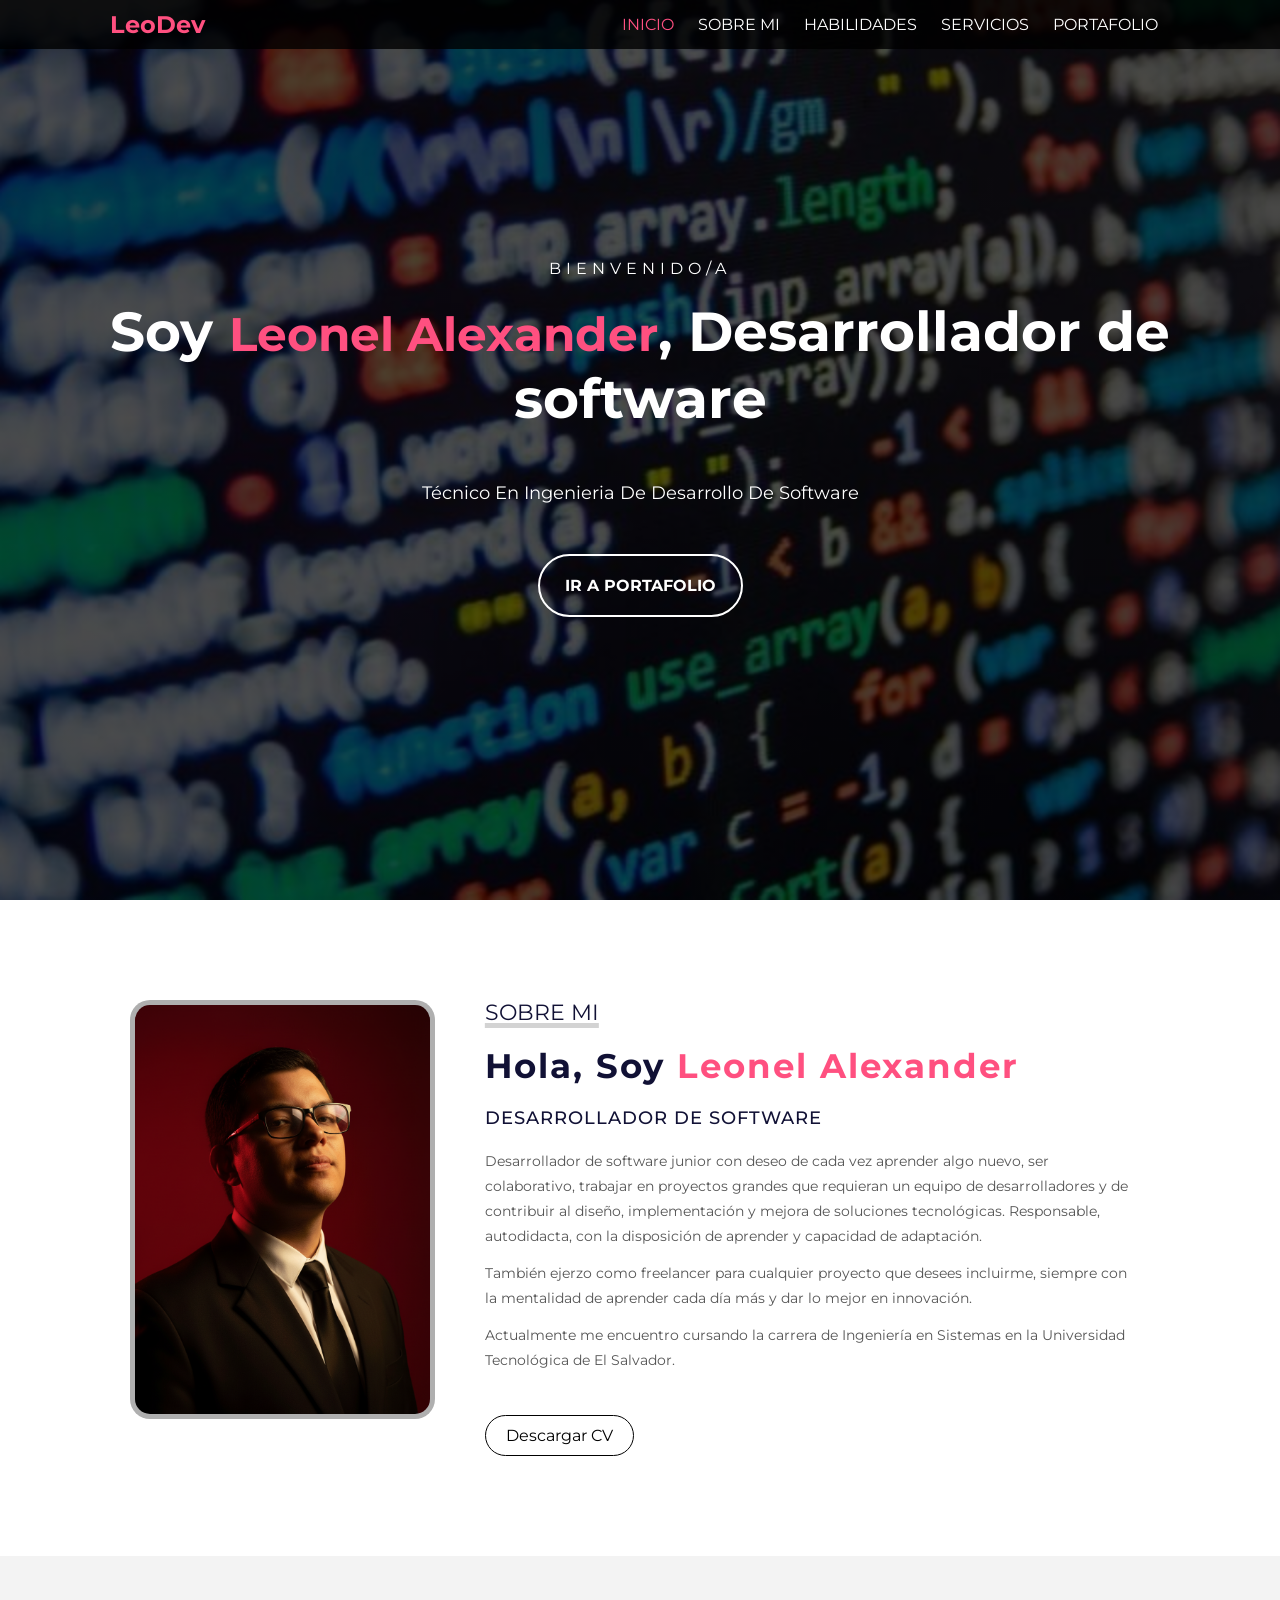
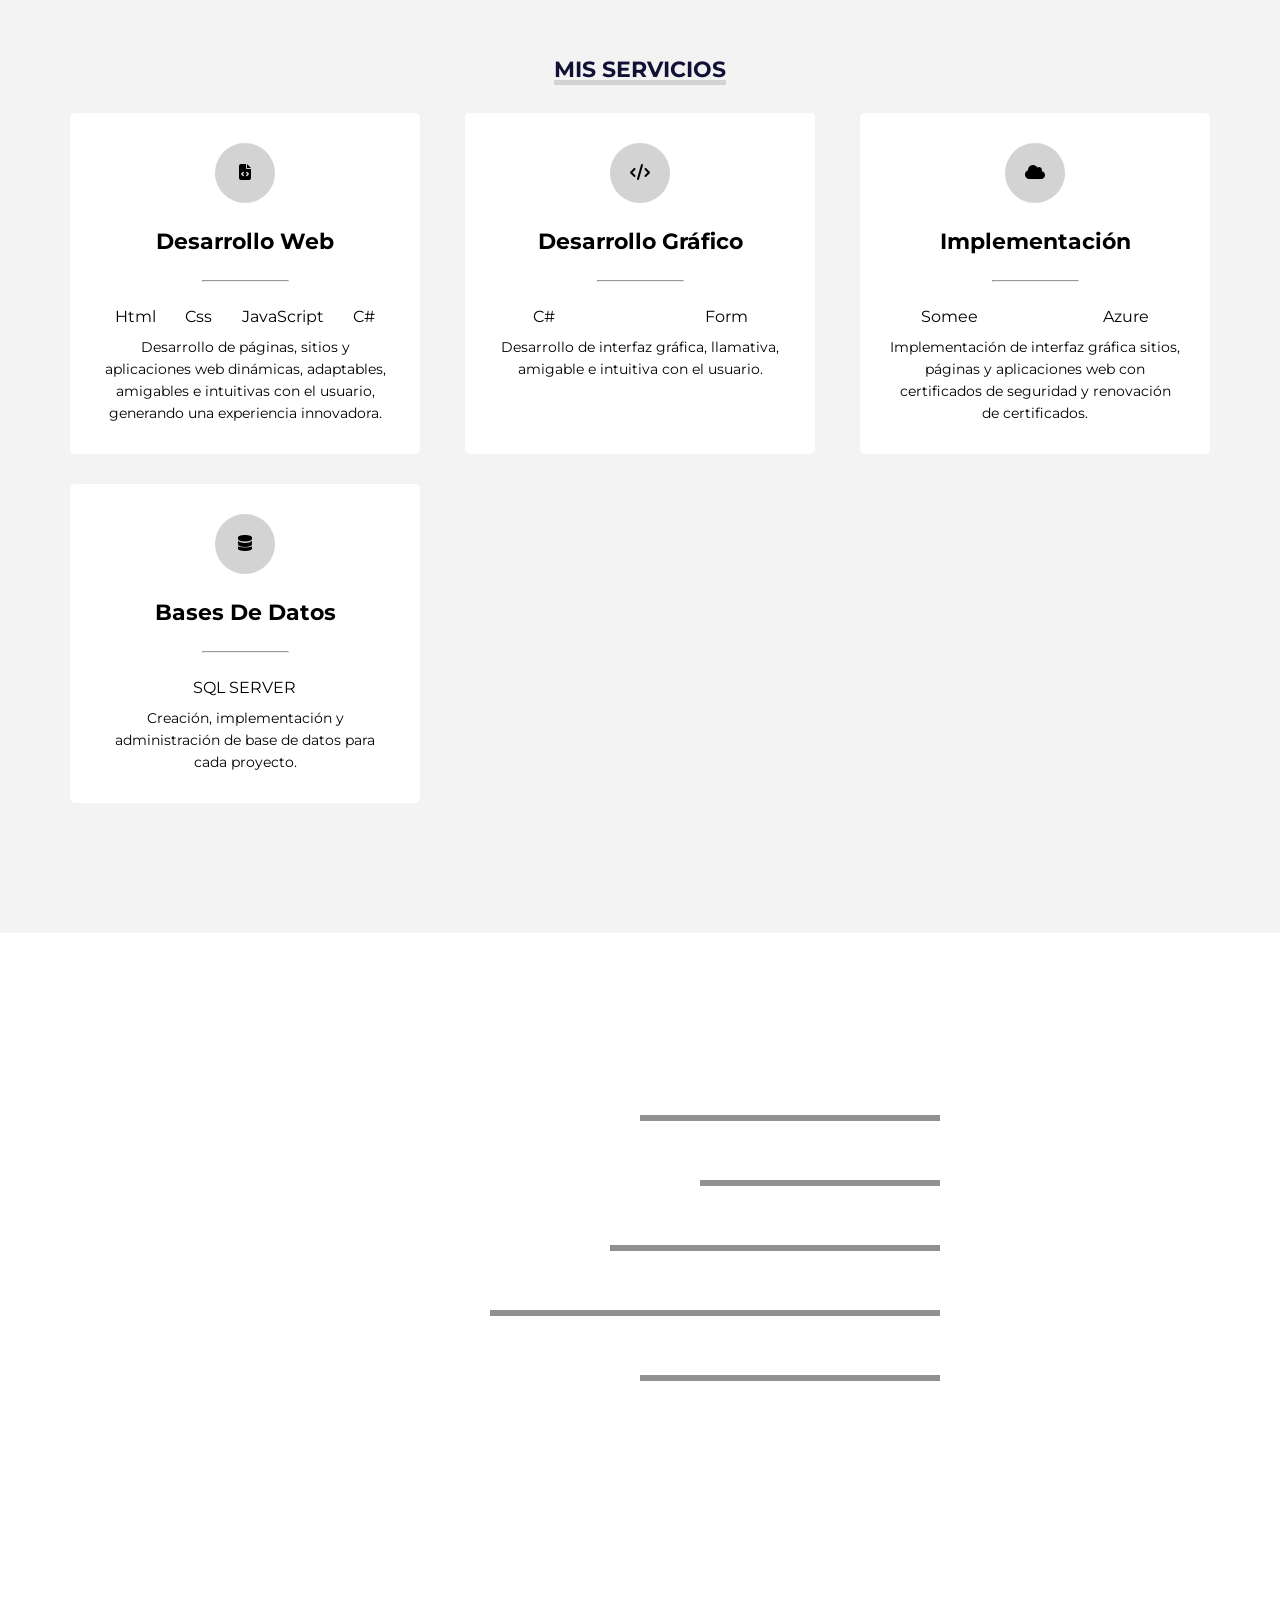
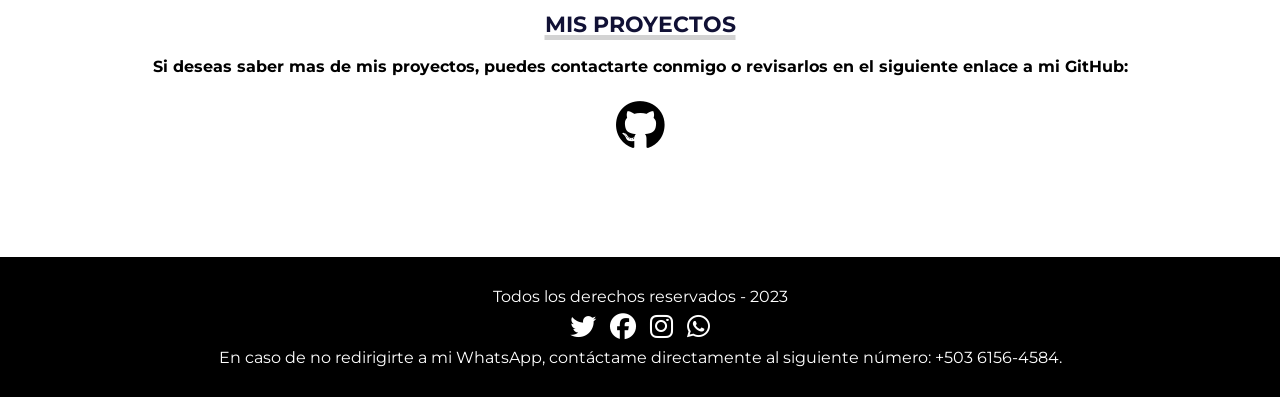
<file: portafolio web/index.html>
<!DOCTYPE html>
<html lang="es">

<head>
    <meta charset="UTF-8">
    <meta http-equiv="X-UA-Compatible" content="IE=edge">
    <meta name="viewport" content="width=device-width, initial-scale=1.0 user-scalable=no">
    <link rel="stylesheet" href="https://cdnjs.cloudflare.com/ajax/libs/font-awesome/6.1.1/css/all.min.css" integrity="sha512-KfkfwYDsLkIlwQp6LFnl8zNdLGxu9YAA1QvwINks4PhcElQSvqcyVLLD9aMhXd13uQjoXtEKNosOWaZqXgel0g==" crossorigin="anonymous" referrerpolicy="no-referrer"
    />
    <link rel="stylesheet" href="estilo.css">
    <title>LeoDev</title>
</head>

<body>
    <!-- SECCION INICIO -->
    <section id="inicio">
        <div class="contenido">
            <header>
                <div class="contenido-header">
                    <h1>LeoDev</h1>
                    <nav id="nav" class="">
                        <ul id="links">
                            <li><a href="#inicio" class="seleccionado" onclick="seleccionar(this)">INICIO</a></li>
                            <li><a href="#sobremi" onclick="seleccionar(this)">SOBRE MI</a></li>
                            <li><a href="#skills" onclick="seleccionar(this)">HABILIDADES</a></li>
                            <li><a href="#servicios" onclick="seleccionar(this)">SERVICIOS</a></li>
                            <li><a href="#portfolio" onclick="seleccionar(this)">PORTAFOLIO</a></li>

                        </ul>
                    </nav>
                </div>
            </header>
            <div class="presentacion">
                <p class="bienvenida">Bienvenido/a</p>
                <h2>Soy <span>Leonel Alexander</span>, Desarrollador de software</h2>
                <p class="descripcion">Técnico En Ingenieria De Desarrollo De Software</p>
                <a href="#portfolio">Ir a Portafolio</a>
            </div>
        </div>
    </section>

    <!-- SECCION SOBRE MI -->
    <section id="sobremi">
        <div class="contenedor-foto">
            <img class="foto" src="img/FotoIA.png " alt="Leonel Alexander">
        </div>
        <div class="sobremi">
            <p class="titulo-seccion">Sobre Mi</p>
            <h2>Hola, Soy <span>Leonel Alexander</span> </h2>
            <h3>Desarrollador De Software</h3>
            <!-- <p>Técnico en Ingeniería de Desarrollo de Software, egresado de la Escuela Superior Franciscana Especializada ESFE/AGAPE El Salvador.</p> -->
            <p>Desarrollador de software junior con deseo de cada vez aprender algo nuevo, ser colaborativo, trabajar en proyectos grandes que requieran un equipo de desarrolladores y de contribuir al diseño, implementación y mejora de soluciones
                tecnológicas. Responsable, autodidacta, con la disposición de aprender y capacidad de adaptación.</p>
            <p>También ejerzo como freelancer para cualquier proyecto que desees incluirme, siempre con la mentalidad de aprender cada día más y dar lo mejor en innovación.</p>
            <p>Actualmente me encuentro cursando la carrera de Ingeniería en Sistemas en la Universidad Tecnológica de El Salvador.</p>
            <a download="CV Leonel Del Cid" href="CV Leonel Del Cid.pdf">Descargar CV</a>
        </div>
    </section>

    <!-- SECCION SERVICIOS -->
    <section id="servicios">
        <h3 class="titulo-seccion">MIS SERVICIOS</h3>
        <div class="fila">
            <div class="servicio">
                <span class="icono"><i class="fa-solid fa-file-code"></i></span>
                <h4>Desarrollo Web</h4>
                <hr>
                <ul class="servicios-tag">
                    <li>Html</li>
                    <li>Css</li>
                    <li>JavaScript</li>
                    <li>C#</li>
                </ul>
                <p>Desarrollo de páginas, sitios y aplicaciones web dinámicas, adaptables, amigables e intuitivas con el usuario, generando una experiencia innovadora.</p>
            </div>
            <div class="servicio">
                <span class="icono"><i class="fa-solid fa-code"></i></span>
                <h4>Desarrollo Gráfico</h4>
                <hr>
                <ul class="servicios-tag">
                    <li>C#</li>
                    <li></li>
                    <li>Form</li>
                </ul>
                <p>Desarrollo de interfaz gráfica, llamativa, amigable e intuitiva con el usuario.</p>
            </div>
            <div class="servicio">
                <span class="icono"><i class="fa-solid fa-cloud"></i></span>
                <h4>Implementación</h4>
                <hr>
                <ul class="servicios-tag">
                    <li>Somee</li>
                    <li></li>
                    <li>Azure</li>
                </ul>
                <p>Implementación de interfaz gráfica sitios, páginas y aplicaciones web con certificados de seguridad y renovación de certificados.</p>
            </div>
        </div>
        <div class="fila">
            <div class="servicio">
                <span class="icono"><i class="fa-solid fa-database"></i></span>
                <h4>Bases De Datos</h4>
                <hr>
                <ul class="servicios-tag">
                    <li></li>
                    <li>SQL SERVER</li>
                    <li></li>
                </ul>
                <p>Creación, implementación y administración de base de datos para cada proyecto.</p>
            </div>
        </div>
    </section>

    <!-- SECCION DE HABILIDADES -->
    <div class="contenedor-skills" id="skills">
        <h3>HABILIDADES </h3>
        <div class="skill">
            <div class="info">
                <p> <span class="lista"> </span>Html & Css</p>
                <span class="porcentaje">50%</span>
            </div>

            <div class="barra">
                <div class="" id="html"></div>
            </div>
        </div>
        <div class="skill">
            <div class="info">
                <p> <span class="lista"> </span>C#</p>
                <span class="porcentaje">60%</span>
            </div>

            <div class="barra">
                <div class="" id="js"></div>
            </div>
        </div>
        <div class="skill">
            <div class="info">
                <p> <span class="lista"> </span>Implementación</p>
                <span class="porcentaje">45%</span>
            </div>

            <div class="barra">
                <div class="" id="bd"></div>
            </div>
        </div>
        <div class="skill">
            <div class="info">
                <p> <span class="lista"> </span>JavaScript</p>
                <span class="porcentaje">25%</span>
            </div>

            <div class="barra">
                <div class="" id="ps"></div>
            </div>
        </div>

        <div class="skill">
            <div class="info">
                <p> <span class="lista"> </span>Base de datos </p>
                <span class="porcentaje">50%</span>
            </div>

            <div class="barra">
                <div class="" id="Bd"></div>
            </div>
        </div>
    </div>

    <!-- SECCION DE PORTAFOLIO -->
    <section id="portfolio">
        <h2 class="titulo-seccion">Mis Proyectos</h2><br>
        <p><b>Si deseas saber mas de mis proyectos, puedes contactarte conmigo o revisarlos en el siguiente enlace a mi GitHub:</b></p><br>
        <div class="buttonGit">
            <a href="https://github.com/Leonel0719"><i class="fa-brands fa-github"></i></a>
        </div>
    </section>




    <!-- SECCION FOOTER (PIE DE SITIO)-->
    <footer>
        <p>Todos los derechos reservados - 2023</p>
        <div class="redes">
            <a href="https://twitter.com/DjZaxion"><i class="fa-brands fa-twitter"></i></a>
            <a href="https://www.facebook.com/leonelalexander.delcid"><i class="fa-brands fa-facebook"></i></a>
            <a href="https://www.instagram.com/dj_zaxion_official_/"><i class="fa-brands fa-instagram"></i></a>
            <a href="https://wa.me/qr/QFQH2LOKWF4IG1"><i class="fa-brands fa-whatsapp"></i></a>
        </div>

        <div>
            <p>En caso de no redirigirte a mi WhatsApp, contáctame directamente al siguiente número: +503 6156-4584.</p>
        </div>

    </footer>

    <script src="script.js"></script>
</body>

</html>
</file>
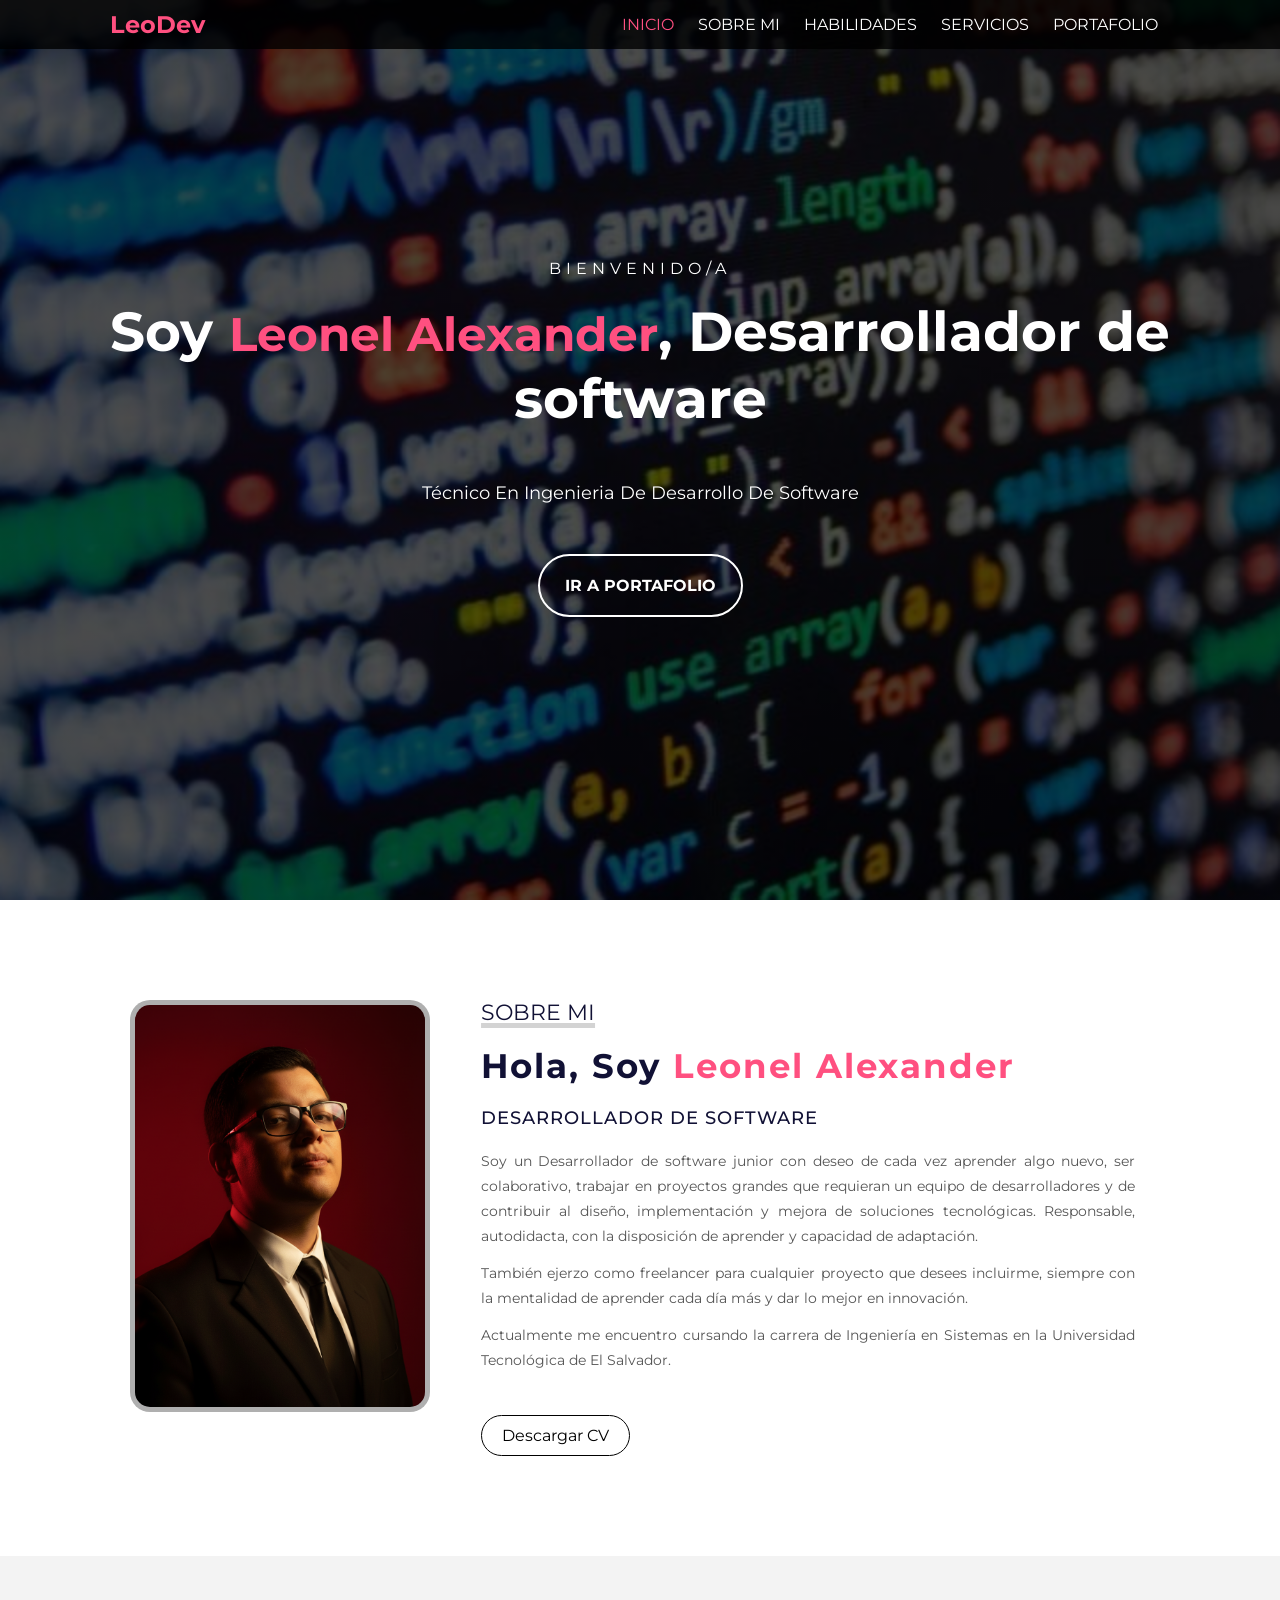
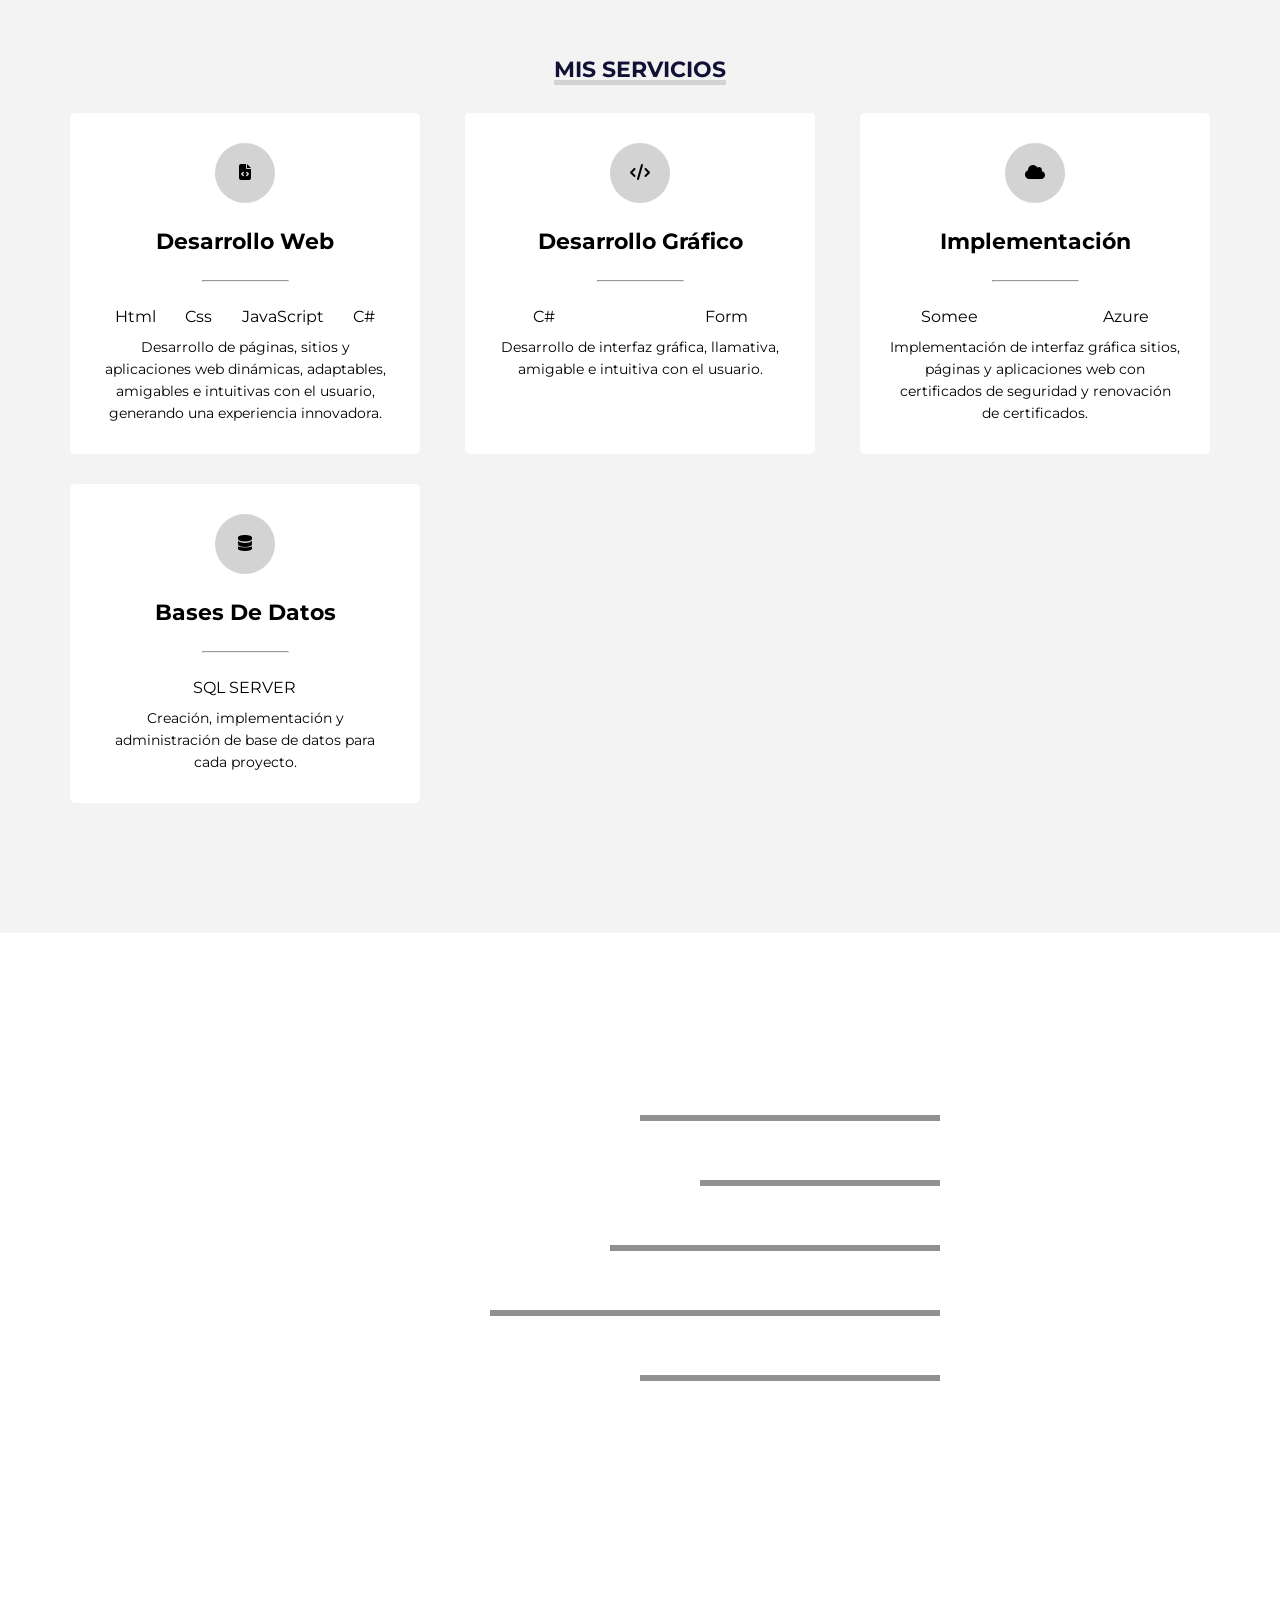
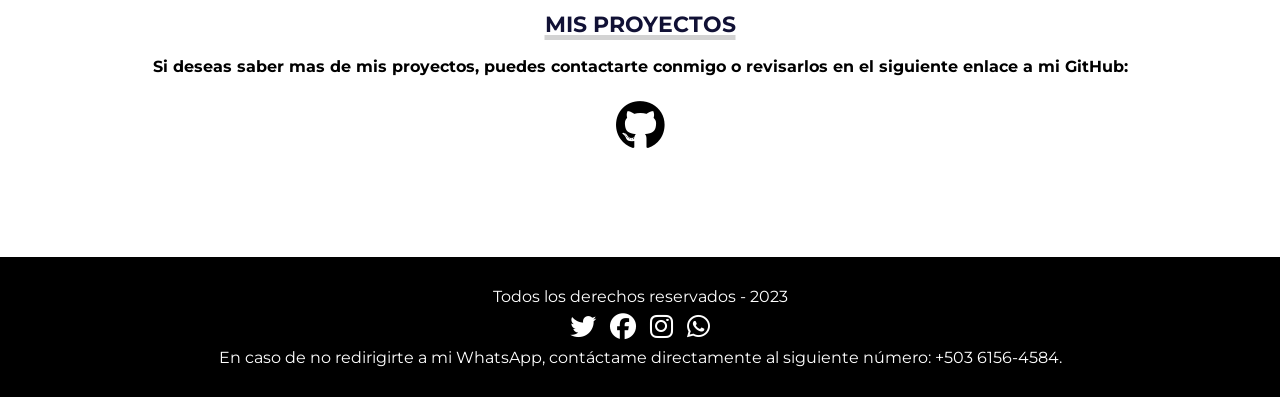
<file: WebSite/index.html>
<!DOCTYPE html>
<html lang="es">

<head>
    <meta charset="UTF-8">
    <meta http-equiv="X-UA-Compatible" content="IE=edge">
    <meta name="viewport" content="width=device-width, initial-scale=1.0 user-scalable=no">
    <link rel="stylesheet" href="https://cdnjs.cloudflare.com/ajax/libs/font-awesome/6.1.1/css/all.min.css" integrity="sha512-KfkfwYDsLkIlwQp6LFnl8zNdLGxu9YAA1QvwINks4PhcElQSvqcyVLLD9aMhXd13uQjoXtEKNosOWaZqXgel0g==" crossorigin="anonymous" referrerpolicy="no-referrer"
    />
    <link rel="stylesheet" href="estilo.css">
    <title>LeoDev</title>
</head>

<body>
    <!-- SECCION INICIO -->
    <section id="inicio">
        <div class="contenido">
            <header>
                <div class="contenido-header">
                    <h1>LeoDev</h1>
                    <nav id="nav" class="">
                        <ul id="links">
                            <li><a href="#inicio" class="seleccionado" onclick="seleccionar(this)">INICIO</a></li>
                            <li><a href="#sobremi" onclick="seleccionar(this)">SOBRE MI</a></li>
                            <li><a href="#skills" onclick="seleccionar(this)">HABILIDADES</a></li>
                            <li><a href="#servicios" onclick="seleccionar(this)">SERVICIOS</a></li>
                            <li><a href="#portfolio" onclick="seleccionar(this)">PORTAFOLIO</a></li>
                        </ul>
                    </nav>
                </div>
            </header>
            <div class="presentacion">
                <p class="bienvenida">Bienvenido/a</p>
                <h2>Soy <span>Leonel Alexander</span>, Desarrollador de software</h2>
                <p class="descripcion">Técnico En Ingenieria De Desarrollo De Software</p>
                <a href="#portfolio">Ir a Portafolio</a>
            </div>
        </div>
    </section>

    <!-- SECCION SOBRE MI -->
    <section id="sobremi">
        <div class="contenedor-foto">
            <img class="foto" src="img/FotoIA.png " alt="Leonel Alexander">
        </div>
        <div class="sobremi">
            <p class="titulo-seccion">Sobre Mi</p>
            <h2>Hola, Soy <span>Leonel Alexander</span> </h2>
            <h3>Desarrollador De Software</h3>
            <!-- <p>Técnico en Ingeniería de Desarrollo de Software, egresado de la Escuela Superior Franciscana Especializada ESFE/AGAPE El Salvador.</p> -->
            <p>Soy un Desarrollador de software junior con deseo de cada vez aprender algo nuevo, ser colaborativo, trabajar en proyectos grandes que requieran un equipo de desarrolladores y de contribuir al diseño, implementación y mejora de soluciones
                tecnológicas. Responsable, autodidacta, con la disposición de aprender y capacidad de adaptación.</p>
            <p>También ejerzo como freelancer para cualquier proyecto que desees incluirme, siempre con la mentalidad de aprender cada día más y dar lo mejor en innovación.</p>
            <p>Actualmente me encuentro cursando la carrera de Ingeniería en Sistemas en la Universidad Tecnológica de El Salvador.</p>
            <a download="CV Leonel Del Cid" href="CV Leonel Del Cid.pdf">Descargar CV</a>
        </div>
    </section>

    <!-- SECCION SERVICIOS -->
    <section id="servicios">
        <h3 class="titulo-seccion">MIS SERVICIOS</h3>
        <div class="fila">
            <div class="servicio">
                <span class="icono"><i class="fa-solid fa-file-code"></i></span>
                <h4>Desarrollo Web</h4>
                <hr>
                <ul class="servicios-tag">
                    <li>Html</li>
                    <li>Css</li>
                    <li>JavaScript</li>
                    <li>C#</li>
                </ul>
                <p>Desarrollo de páginas, sitios y aplicaciones web dinámicas, adaptables, amigables e intuitivas con el usuario, generando una experiencia innovadora.</p>
            </div>
            <div class="servicio">
                <span class="icono"><i class="fa-solid fa-code"></i></span>
                <h4>Desarrollo Gráfico</h4>
                <hr>
                <ul class="servicios-tag">
                    <li>C#</li>
                    <li></li>
                    <li>Form</li>
                </ul>
                <p>Desarrollo de interfaz gráfica, llamativa, amigable e intuitiva con el usuario.</p>
            </div>
            <div class="servicio">
                <span class="icono"><i class="fa-solid fa-cloud"></i></span>
                <h4>Implementación</h4>
                <hr>
                <ul class="servicios-tag">
                    <li>Somee</li>
                    <li></li>
                    <li>Azure</li>
                </ul>
                <p>Implementación de interfaz gráfica sitios, páginas y aplicaciones web con certificados de seguridad y renovación de certificados.</p>
            </div>
        </div>
        <div class="fila">
            <div class="servicio">
                <span class="icono"><i class="fa-solid fa-database"></i></span>
                <h4>Bases De Datos</h4>
                <hr>
                <ul class="servicios-tag">
                    <li></li>
                    <li>SQL SERVER</li>
                    <li></li>
                </ul>
                <p>Creación, implementación y administración de base de datos para cada proyecto.</p>
            </div>
        </div>
    </section>

    <!-- SECCION DE HABILIDADES -->
    <div class="contenedor-skills" id="skills">
        <h3>HABILIDADES </h3>
        <div class="skill">
            <div class="info">
                <p> <span class="lista"> </span>Html & Css</p>
                <span class="porcentaje">50%</span>
            </div>

            <div class="barra">
                <div class="" id="html"></div>
            </div>
        </div>
        <div class="skill">
            <div class="info">
                <p> <span class="lista"> </span>C#</p>
                <span class="porcentaje">60%</span>
            </div>

            <div class="barra">
                <div class="" id="js"></div>
            </div>
        </div>
        <div class="skill">
            <div class="info">
                <p> <span class="lista"> </span>Implementación</p>
                <span class="porcentaje">45%</span>
            </div>

            <div class="barra">
                <div class="" id="bd"></div>
            </div>
        </div>
        <div class="skill">
            <div class="info">
                <p> <span class="lista"> </span>JavaScript</p>
                <span class="porcentaje">25%</span>
            </div>

            <div class="barra">
                <div class="" id="ps"></div>
            </div>
        </div>

        <div class="skill">
            <div class="info">
                <p> <span class="lista"> </span>Base de datos </p>
                <span class="porcentaje">50%</span>
            </div>

            <div class="barra">
                <div class="" id="Bd"></div>
            </div>
        </div>
    </div>

    <!-- SECCION DE PORTAFOLIO -->
    <section id="portfolio">
        <h2 class="titulo-seccion">Mis Proyectos</h2><br>
        <p><b>Si deseas saber mas de mis proyectos, puedes contactarte conmigo o revisarlos en el siguiente enlace a mi GitHub:</b></p><br>
        <div class="buttonGit">
            <a href="https://github.com/Leonel0719"><i class="fa-brands fa-github"></i></a>
        </div>
    </section>




    <!-- SECCION FOOTER (PIE DE SITIO)-->
    <footer>
        <p>Todos los derechos reservados - 2023</p>
        <div class="redes">
            <a href="https://twitter.com/DjZaxion"><i class="fa-brands fa-twitter"></i></a>
            <a href="https://www.facebook.com/leonelalexander.delcid"><i class="fa-brands fa-facebook"></i></a>
            <a href="https://www.instagram.com/dj_zaxion_official_/"><i class="fa-brands fa-instagram"></i></a>
            <a href="https://wa.me/qr/QFQH2LOKWF4IG1"><i class="fa-brands fa-whatsapp"></i></a>
        </div>

        <div>
            <p>En caso de no redirigirte a mi WhatsApp, contáctame directamente al siguiente número: +503 6156-4584.</p>
        </div>

    </footer>

    <script src="script.js"></script>
</body>

</html>
</file>
<file: portafolio web/estilo.css>
@import url('https://fonts.googleapis.com/css2?family=Montserrat:wght@200;300;400;500;600&display=swap');
        * {
            margin: 0;
            padding: 0;
            box-sizing: border-box;
            font-family: 'Montserrat';
        }
        
        html {
            scroll-behavior: smooth;
        }
        /* *********************/
        /* seccion I N I C I O */
        /* *********************/
        
        #inicio {
            background: linear-gradient( rgba(0, 0, 0, .7), rgba(0, 0, 0, .7)), url("img/Fondo-inicio2.jpg");
            background-size: cover;
            background-position: center center;
            height: 100vh;
        }
        
        #inicio .contenido header {
            background-color: rgba(0, 0, 0, .8);
            position: fixed;
            width: 100%;
            z-index: 100;
            top: 0;
        }
        
        #inicio .contenido header .contenido-header {
            max-width: 1100px;
            margin: auto;
            display: flex;
            justify-content: space-between;
            align-items: center;
            padding: 10px 20px;
        }
        
        #inicio .contenido header .contenido-header h1 {
            text-align: center;
            color: #ff5080;
        }
        
        #inicio .contenido header .contenido-header nav ul {
            list-style: none;
            display: flex;
            align-items: center;
        }
        
        #inicio .contenido header .contenido-header nav ul li a {
            text-decoration: none;
            color: #fff;
            margin: 0 12px;
            font-weight: 400;
            transition: .5s;
        }
        
        #inicio .contenido header .contenido-header nav ul li a:hover {
            color: #ff5080;
        }
        
        #inicio .contenido header .contenido-header .redes a {
            text-decoration: none;
            color: #fff;
            display: inline-block;
            margin-left: 10px;
            transition: .5s;
        }
        
        #inicio .contenido header .contenido-header .redes a:hover {
            color: #ff5080;
        }
        
        #inicio .contenido header .contenido-header .seleccionado {
            color: #ff5080;
        }
        
        #inicio .contenido .presentacion {
            max-width: 1100px;
            height: 100vh;
            margin: auto;
            color: #fff;
            display: flex;
            flex-direction: column;
            align-items: center;
            justify-content: center;
        }
        
        #inicio .contenido .presentacion .bienvenida {
            font-size: 16px;
            margin-bottom: 20px;
            text-transform: uppercase;
            letter-spacing: 5px;
        }
        
        #inicio .contenido .presentacion h2 {
            font-size: 55px;
            margin-bottom: 25px;
            text-align: center;
        }
        
        #inicio .contenido .presentacion h2 span {
            font-size: 47px;
            color: #ff5080;
        }
        
        #inicio .contenido .presentacion .descripcion {
            max-width: 700px;
            margin: 25px auto;
            font-size: 18px;
            text-align: center;
        }
        
        #inicio .contenido .presentacion a {
            text-decoration: none;
            display: inline-block;
            margin: 25px;
            padding: 20px 25px;
            border: 2px solid #fff;
            border-radius: 50px;
            color: #fff;
            font-weight: bold;
            text-transform: uppercase;
            transition: .5s;
        }
        
        #inicio .contenido .presentacion a:hover {
            background-color: #ff5080;
        }
        
        #icono-nav {
            color: #fff;
            display: none;
        }
        /* *********************/
        /* seccion S O B R E  M I */
        /* *********************/
        
        #sobremi {
            max-width: 1100px;
            margin: auto;
            padding: 100px 15px;
            color: #111135;
            display: flex;
        }
        
        #sobremi .contenedor-foto {
            max-width: 400px;
            margin-right: 80px;
            margin-left: 25px;
        }
        
        #sobremi .contenedor-foto img {
            padding: 5px;
            width: 130%;
            border-radius: 20px;
            background-color: #afafaf;
            transition: box-shadow 0.3s ease, transform 0.3s ease;
        }

        #sobremi .contenedor-foto img:hover {
        box-shadow: 0 10px 25px rgba(0, 0, 0, 0.35);
        transform: translateY(-2px); /* opcional: un pequeño levantamiento */
        }
        
        #sobremi .sobremi {
            margin: 0 40px;
        }
        
        #sobremi .sobremi .titulo-seccion {
            font-size: 22px;
            text-transform: uppercase;
            color: #111135;
            text-decoration: underline;
            text-decoration-color: #d3d3d3;
            text-decoration-thickness: 5px;
        }
        
        #sobremi .sobremi h2 {
            font-size: 34px;
            font-weight: bold;
            margin: 20px 0;
            letter-spacing: 2px;
        }
        
        #sobremi .sobremi h2 span {
            color: #ff5080;
        }
        
        #sobremi .sobremi h3 {
            font-size: 18px;
            font-weight: 500;
            text-transform: uppercase;
            margin-bottom: 20px;
            letter-spacing: 1px;
        }
        
        #sobremi .sobremi p {
            font-size: 14px;
            line-height: 25px;
            color: #565656;
            margin-bottom: 12px;
        }
        
        #sobremi .sobremi a {
            display: inline-block;
            text-decoration: none;
            color: #000;
            border-radius: 30px;
            border: 1px solid #000;
            padding: 10px 20px;
            margin-top: 30px;
            transition: .5s;
        }
        
        #sobremi .sobremi a:hover {
            background-color: #ff0000;
            color: #fff;
        }
        /* *********************/
        /* seccion S E R V I C I O S */
        /* *********************/
        
        #servicios {
            padding: 100px 15px;
            text-align: center;
            background-color: #f3f3f3;
        }
        
        #servicios .titulo-seccion {
            text-align: center;
            font-size: 22px;
            text-transform: uppercase;
            color: #111135;
            text-decoration: underline;
            text-decoration-color: #d3d3d3;
            text-decoration-thickness: 5px;
        }
        
        #servicios .fila {
            display: flex;
            justify-content: space-between;
            max-width: 1150px;
            margin: 30px auto;
        }
        
        #servicios .fila .servicio {
            max-width: 350px;
            background-color: #fff;
            padding: 30px;
            margin: 0 5px;
            border-radius: 5px;
            transition: .5s;
        }
        
        #servicios .fila .servicio:hover {
            box-shadow: 5px 5px 10px #565656, -5px -5px 10px #8a8a8a;
        }
        
        #servicios .fila .servicio .icono {
            display: inline-block;
            width: 60px;
            height: 60px;
            border-radius: 50%;
            background-color: #d3d3d3;
            padding: 20px;
            margin-bottom: 25px;
        }
        
        #servicios .fila .servicio h4 {
            font-size: 22px;
            margin-bottom: 25px;
        }
        
        #servicios .fila .servicio hr {
            width: 30%;
            margin: auto;
            color: #000;
            margin-bottom: 25px;
        }
        
        #servicios .fila .servicio ul {
            list-style: none;
            display: flex;
            justify-content: space-around;
            margin-bottom: 10px;
        }
        
        #servicios .fila .servicio p {
            font-size: 14px;
            line-height: 22px;
        }
        /* *********************/
        /* seccion S K I L L S */
        /* *********************/
        
        .contenedor-skills {
            background: linear-gradient( #eb5a5acc, rgba(33, 16, 16, 0.8)), url("img/fondo-skills.jpg");
            background-attachment: fixed;
            background-repeat: no-repeat;
            background-size: cover;
            color: #fff;
            background-position: center center;
            padding: 100px 0;
            text-align: center;
        }
        
        .contenedor-skills .skill {
            max-width: 600px;
            margin: 30px auto;
        }
        
        .contenedor-skills .skill .info {
            display: flex;
            justify-content: space-between;
        }
        
        .contenedor-skills .skill .lista {
            display: inline-block;
            margin-right: 20px;
            height: 10px;
            width: 10px;
            background-color: #fff;
        }
        
        .contenedor-skills .skill .barra {
            background-color: #919191;
            width: 100%;
            height: 6px;
            margin: 10px 0px;
        }
        
        .contenedor-skills .skill .barra .barra-progreso1 {
            background-color: #fff;
            width: 95%;
            height: 6px;
            animation: progreso1 2s forwards;
        }
        
        .contenedor-skills .skill .barra .barra-progreso2 {
            background-color: #fff;
            width: 90%;
            height: 6px;
            animation: progreso2 2s forwards;
        }
        
        .contenedor-skills .skill .barra .barra-progreso3 {
            background-color: #fff;
            width: 90%;
            height: 6px;
            animation: progreso3 2s forwards;
        }
        
        .contenedor-skills .skill .barra .barra-progreso4 {
            background-color: #fff;
            width: 85%;
            height: 6px;
            animation: progreso4 2s forwards;
        }
        
        .contenedor-skills .skill .barra .barra-progreso5 {
            background-color: #fff;
            width: 40%;
            height: 6px;
            animation: progreso5 2s forwards;
        }
        
        @keyframes progreso1 {
            0% {
                width: 0;
            }
            100% {
                width: 50%;
            }
        }
        
        @keyframes progreso2 {
            0% {
                width: 0;
            }
            100% {
                width: 60%;
            }
        }
        
        @keyframes progreso3 {
            0% {
                width: 0;
            }
            100% {
                width: 45%;
            }
        }
        
        @keyframes progreso4 {
            0% {
                width: 0;
            }
            100% {
                width: 25%;
            }
        }
        
        @keyframes progreso5 {
            0% {
                width: 0;
            }
            100% {
                width: 50%;
            }
        }
        /*---------------------------*/
        /* seccion P O R T F O L I O */
        
        #portfolio {
            max-width: 1100px;
            padding: 100px 0;
            margin: auto;
        }
        
        #portfolio .titulo-seccion {
            text-align: center;
            font-size: 22px;
            text-transform: uppercase;
            color: #111135;
            text-decoration: underline;
            text-decoration-color: #d3d3d3;
            text-decoration-thickness: 5px;
        }
        
        #portfolio p {
            text-align: center;
        }
        
        #portfolio .buttonGit {
            text-align: center;
            text-decoration: none;
            font-size: 50px;
        }
        
        #portfolio .fa-github {
            background-color: #ffffff;
            color: #000;
            margin: 5px;
            border-radius: 85%;
            display: inline-block;
            justify-content: space-between;
            transition: .5s;
        }
        
        #portfolio .fa-github:hover {
            box-shadow: 5px 5px 10px #565656, -5px -5px 10px #8a8a8a;
        }
        /*-----------------------*/
        /* seccion F O O T E R */
        
        footer {
            background-color: #000;
            color: #fff;
            text-align: center;
            padding: 30px 0;
        }
        
        footer a {
            text-decoration: none;
            color: #fff;
            display: inline-block;
            margin: 5px;
            font-size: 26px;
            border-radius: 85%;
        }
        
        footer a:hover {
            box-shadow: 5px 5px 10px #fd7878, -5px -5px 10px #fd7878;
        }
        /* *---------------------------*/
        /* seccion R E S P O N S I V E */
        
        @media screen and (max-width: 800px) {
            .redes {
                display: none;
            }
            nav {
                display: none;
            }
            nav.responsive {
                display: block;
                background-color: rgba(0, 0, 0, .8);
                width: 100%;
                position: absolute;
                top: 48px;
                left: 0;
                padding: 10px 0;
            }
            nav.responsive ul {
                display: block !important;
                text-align: center;
            }
            nav.responsive ul li {
                margin: 5px 0;
            }
            #icono-nav {
                display: block;
            }
            #inicio .contenido .presentacion h2 {
                font-size: 40px;
            }
            /* seccion SOBRE MI */
            #sobremi {
                padding: 50px 0;
                display: block;
            }
            #sobremi .contenedor-foto {
                max-width: 200px;
                margin: auto;
            }
            #sobremi .contenedor-foto img {
                padding: 8px;
            }
            #sobremi .sobremi .titulo-seccion {
                text-align: center;
            }
            #sobremi .sobremi h2 {
                font-size: 25px;
                text-align: center;
            }
            /* seccion MIS SERVICIOS */
            #servicios {
                padding: 50px 15px;
            }
            #servicios .fila {
                display: block;
            }
            #servicios .fila .servicio {
                margin: 10px auto;
            }
            /* seccion HABLIDADES MI */
            .contenedor-skills {
                padding: 50px 20px;
            }
            /* seccion PORTFOLIO */
            #portfolio {
                padding: 50px 0;
            }
            #portfolio .fila {
                display: block;
            }
            #portfolio .fila .proyecto {
                margin: 10px auto;
            }
            /* seccion CONTACTO */
            #contacto {
                padding: 50px 15px;
            }
            #contacto .contenedor-form .mitad {
                margin-bottom: 15px;
                display: block;
            }
            #contacto .contenedor-form .mitad input {
                width: 100%;
                margin-bottom: 15px;
            }
        }
</file>
<file: WebSite/estilo.css>
@import url('https://fonts.googleapis.com/css2?family=Montserrat:wght@200;300;400;500;600&display=swap');
        * {
            margin: 0;
            padding: 0;
            box-sizing: border-box;
            font-family: 'Montserrat';
        }
        
        html {
            scroll-behavior: smooth;
        }
        /* *********************/
        /* seccion I N I C I O */
        /* *********************/
        
        #inicio {
            background: linear-gradient( rgba(0, 0, 0, .7), rgba(0, 0, 0, .7)), url("img/Fondo-inicio2.jpg");
            background-size: cover;
            background-position: center center;
            height: 100vh;
        }
        
        #inicio .contenido header {
            background-color: rgba(0, 0, 0, .8);
            position: fixed;
            width: 100%;
            z-index: 100;
            top: 0;
        }
        
        #inicio .contenido header .contenido-header {
            max-width: 1100px;
            margin: auto;
            display: flex;
            justify-content: space-between;
            align-items: center;
            padding: 10px 20px;
        }
        
        #inicio .contenido header .contenido-header h1 {
            text-align: center;
            color: #ff5080;
        }
        
        #inicio .contenido header .contenido-header nav ul {
            list-style: none;
            display: flex;
            align-items: center;
        }
        
        #inicio .contenido header .contenido-header nav ul li a {
            text-decoration: none;
            color: #fff;
            margin: 0 12px;
            font-weight: 400;
            transition: .5s;
        }
        
        #inicio .contenido header .contenido-header nav ul li a:hover {
            color: #ff5080;
        }
        
        #inicio .contenido header .contenido-header .redes a {
            text-decoration: none;
            color: #fff;
            display: inline-block;
            margin-left: 10px;
            transition: .5s;
        }
        
        #inicio .contenido header .contenido-header .redes a:hover {
            color: #ff5080;
        }
        
        #inicio .contenido header .contenido-header .seleccionado {
            color: #ff5080;
        }
        
        #inicio .contenido .presentacion {
            max-width: 1100px;
            height: 100vh;
            margin: auto;
            color: #fff;
            display: flex;
            flex-direction: column;
            align-items: center;
            justify-content: center;
        }
        
        #inicio .contenido .presentacion .bienvenida {
            font-size: 16px;
            margin-bottom: 20px;
            text-transform: uppercase;
            letter-spacing: 5px;
        }
        
        #inicio .contenido .presentacion h2 {
            font-size: 55px;
            margin-bottom: 25px;
            text-align: center;
        }
        
        #inicio .contenido .presentacion h2 span {
            font-size: 47px;
            color: #ff5080;
        }
        
        #inicio .contenido .presentacion .descripcion {
            max-width: 700px;
            margin: 25px auto;
            font-size: 18px;
            text-align: center;
        }
        
        #inicio .contenido .presentacion a {
            text-decoration: none;
            display: inline-block;
            margin: 25px;
            padding: 20px 25px;
            border: 2px solid #fff;
            border-radius: 50px;
            color: #fff;
            font-weight: bold;
            text-transform: uppercase;
            transition: .5s;
        }
        
        #inicio .contenido .presentacion a:hover {
            background-color: #ff5080;
        }
        
        #icono-nav {
            color: #fff;
            display: none;
        }
        /* *********************/
        /* seccion S O B R E  M I */
        /* *********************/
        
        #sobremi {
            max-width: 1100px;
            margin: auto;
            padding: 100px 15px;
            color: #111135;
            display: flex;
        }
        
        #sobremi .contenedor-foto {
            max-width: 400px;
            margin-right: 80px;
            margin-left: 25px;
        }
        
        #sobremi .contenedor-foto img {
            padding: 5px;
            width: 130%;
            border-radius: 20px;
            background-color: #afafaf;
            transition: box-shadow 0.3s ease, transform 0.3s ease;
        }

        #sobremi .contenedor-foto img:hover {
        box-shadow: 0 10px 25px rgba(0, 0, 0, 0.35);
        transform: translateY(-2px); /* opcional: un pequeño levantamiento */
        }
        
        #sobremi .sobremi {
            margin: 0 40px;
        }
        
        #sobremi .sobremi .titulo-seccion {
            font-size: 22px;
            text-transform: uppercase;
            color: #111135;
            text-decoration: underline;
            text-decoration-color: #d3d3d3;
            text-decoration-thickness: 5px;
        }
        
        #sobremi .sobremi h2 {
            font-size: 34px;
            font-weight: bold;
            margin: 20px 0;
            letter-spacing: 2px;
        }
        
        #sobremi .sobremi h2 span {
            color: #ff5080;
        }
        
        #sobremi .sobremi h3 {
            font-size: 18px;
            font-weight: 500;
            text-transform: uppercase;
            margin-bottom: 20px;
            letter-spacing: 1px;
        }
        
        #sobremi .sobremi p {
            text-align: justify;
            font-size: 14px;
            line-height: 25px;
            color: #565656;
            margin-bottom: 12px;
        }
        
        #sobremi .sobremi a {
            display: inline-block;
            text-decoration: none;
            color: #000;
            border-radius: 30px;
            border: 1px solid #000;
            padding: 10px 20px;
            margin-top: 30px;
            transition: .5s;
        }
        
        #sobremi .sobremi a:hover {
            background-color: #ff0000;
            color: #fff;
        }
        /* *********************/
        /* seccion S E R V I C I O S */
        /* *********************/
        
        #servicios {
            padding: 100px 15px;
            text-align: center;
            background-color: #f3f3f3;
        }
        
        #servicios .titulo-seccion {
            text-align: center;
            font-size: 22px;
            text-transform: uppercase;
            color: #111135;
            text-decoration: underline;
            text-decoration-color: #d3d3d3;
            text-decoration-thickness: 5px;
        }
        
        #servicios .fila {
            display: flex;
            justify-content: space-between;
            max-width: 1150px;
            margin: 30px auto;
        }
        
        #servicios .fila .servicio {
            max-width: 350px;
            background-color: #fff;
            padding: 30px;
            margin: 0 5px;
            border-radius: 5px;
            transition: .5s;
        }
        
        #servicios .fila .servicio:hover {
            box-shadow: 5px 5px 10px #565656, -5px -5px 10px #8a8a8a;
        }
        
        #servicios .fila .servicio .icono {
            display: inline-block;
            width: 60px;
            height: 60px;
            border-radius: 50%;
            background-color: #d3d3d3;
            padding: 20px;
            margin-bottom: 25px;
        }
        
        #servicios .fila .servicio h4 {
            font-size: 22px;
            margin-bottom: 25px;
        }
        
        #servicios .fila .servicio hr {
            width: 30%;
            margin: auto;
            color: #000;
            margin-bottom: 25px;
        }
        
        #servicios .fila .servicio ul {
            list-style: none;
            display: flex;
            justify-content: space-around;
            margin-bottom: 10px;
        }
        
        #servicios .fila .servicio p {
            font-size: 14px;
            line-height: 22px;
        }
        /* *********************/
        /* seccion S K I L L S */
        /* *********************/
        
        .contenedor-skills {
            background: linear-gradient( #eb5a5acc, rgba(33, 16, 16, 0.8)), url("img/fondo-skills.jpg");
            background-attachment: fixed;
            background-repeat: no-repeat;
            background-size: cover;
            color: #fff;
            background-position: center center;
            padding: 100px 0;
            text-align: center;
        }
        
        .contenedor-skills .skill {
            max-width: 600px;
            margin: 30px auto;
        }
        
        .contenedor-skills .skill .info {
            display: flex;
            justify-content: space-between;
        }
        
        .contenedor-skills .skill .lista {
            display: inline-block;
            margin-right: 20px;
            height: 10px;
            width: 10px;
            background-color: #fff;
        }
        
        .contenedor-skills .skill .barra {
            background-color: #919191;
            width: 100%;
            height: 6px;
            margin: 10px 0px;
        }
        
        .contenedor-skills .skill .barra .barra-progreso1 {
            background-color: #fff;
            width: 95%;
            height: 6px;
            animation: progreso1 2s forwards;
        }
        
        .contenedor-skills .skill .barra .barra-progreso2 {
            background-color: #fff;
            width: 90%;
            height: 6px;
            animation: progreso2 2s forwards;
        }
        
        .contenedor-skills .skill .barra .barra-progreso3 {
            background-color: #fff;
            width: 90%;
            height: 6px;
            animation: progreso3 2s forwards;
        }
        
        .contenedor-skills .skill .barra .barra-progreso4 {
            background-color: #fff;
            width: 85%;
            height: 6px;
            animation: progreso4 2s forwards;
        }
        
        .contenedor-skills .skill .barra .barra-progreso5 {
            background-color: #fff;
            width: 40%;
            height: 6px;
            animation: progreso5 2s forwards;
        }
        
        @keyframes progreso1 {
            0% {
                width: 0;
            }
            100% {
                width: 50%;
            }
        }
        
        @keyframes progreso2 {
            0% {
                width: 0;
            }
            100% {
                width: 60%;
            }
        }
        
        @keyframes progreso3 {
            0% {
                width: 0;
            }
            100% {
                width: 45%;
            }
        }
        
        @keyframes progreso4 {
            0% {
                width: 0;
            }
            100% {
                width: 25%;
            }
        }
        
        @keyframes progreso5 {
            0% {
                width: 0;
            }
            100% {
                width: 50%;
            }
        }
        /*---------------------------*/
        /* seccion P O R T F O L I O */
        
        #portfolio {
            max-width: 1100px;
            padding: 100px 0;
            margin: auto;
        }
        
        #portfolio .titulo-seccion {
            text-align: center;
            font-size: 22px;
            text-transform: uppercase;
            color: #111135;
            text-decoration: underline;
            text-decoration-color: #d3d3d3;
            text-decoration-thickness: 5px;
        }
        
        #portfolio p {
            text-align: center;
        }
        
        #portfolio .buttonGit {
            text-align: center;
            text-decoration: none;
            font-size: 50px;
        }
        
        #portfolio .fa-github {
            background-color: #ffffff;
            color: #000;
            margin: 5px;
            border-radius: 85%;
            display: inline-block;
            justify-content: space-between;
            transition: .5s;
        }
        
        #portfolio .fa-github:hover {
            box-shadow: 5px 5px 10px #565656, -5px -5px 10px #8a8a8a;
        }
        /*-----------------------*/
        /* seccion F O O T E R */
        
        footer {
            background-color: #000;
            color: #fff;
            text-align: center;
            padding: 30px 0;
        }
        
        footer a {
            text-decoration: none;
            color: #fff;
            display: inline-block;
            margin: 5px;
            font-size: 26px;
            border-radius: 85%;
        }
        
        footer a:hover {
            box-shadow: 5px 5px 10px #fd7878, -5px -5px 10px #fd7878;
        }
        /* *---------------------------*/
        /* seccion R E S P O N S I V E */
        
        @media screen and (max-width: 800px) {
            .redes {
                display: content;
            }

            nav {
                display: none;
            }

            nav.responsive {
                display: block;
                background-color: rgba(0, 0, 0, .8);
                width: 100%;
                position: absolute;
                top: 48px;
                left: 0;
                padding: 10px 0;
            }

            nav.responsive ul {
                display: block !important;
                text-align: center;
            }

            nav.responsive ul li {
                margin: 5px 0;
            }

            #icono-nav {
                display: block;
            }

            #inicio .contenido .presentacion h2 {
                font-size: 40px;
            }

            /* seccion SOBRE MI */
            #sobremi {
                padding: 50px 0;
                display: block;
            }

            #sobremi .sobremi h2 {
                text-align: center;
                font-size: 30px;
            }

            #sobremi .sobremi h3 {
                text-align: center;
                font-size: 16px;
                padding-bottom: 15px; /*Esto ajusta el espacio entre el h3 y el p*/
            }

            #sobremi .sobremi p {
                text-align: justify;
                
            }

            #sobremi .contenedor-foto {
                max-width: 200px;
                margin: 80px 80px;
            }

            #sobremi .contenedor-foto img {
                padding: 8px;
            }

            #sobremi .sobremi .titulo-seccion {
                text-align: center;
            }

            /* Ajustes específicos para móviles */
            @media (max-width: 576px) {
                #sobremi .contenedor-foto {
                max-width: 220px;
                width: 75%;
                margin: 30px 55px;     /* menos margen en teléfono */
                }
            }

            @media (max-width: 400px) {
                #sobremi .sobremi a {
                text-align: center;
                max-width: 200px;
                width: 75%;
                margin:  53px;     /* menos margen en teléfono */
                }
            }
            
            /* seccion MIS SERVICIOS */
            #servicios {
                padding: 50px 15px;
            }

            #servicios .fila {
                display: block;
            }

            #servicios .fila .servicio {
                margin: 10px auto;
            }

            /* seccion HABLIDADES MI */
            .contenedor-skills {
                padding: 50px 20px;
            }

            /* seccion PORTFOLIO */
            #portfolio {
                padding: 50px 0;
            }

            #portfolio .fila {
                display: block;
            }

            #portfolio .fila .proyecto {
                margin: 10px auto;
            }

            /* seccion CONTACTO */
            #contacto {
                padding: 50px 15px;
            }

            #contacto .contenedor-form .mitad {
                margin-bottom: 15px;
                display: block;
            }

            #contacto .contenedor-form .mitad input {
                width: 100%;
                margin-bottom: 15px;
            }
        }
</file>
